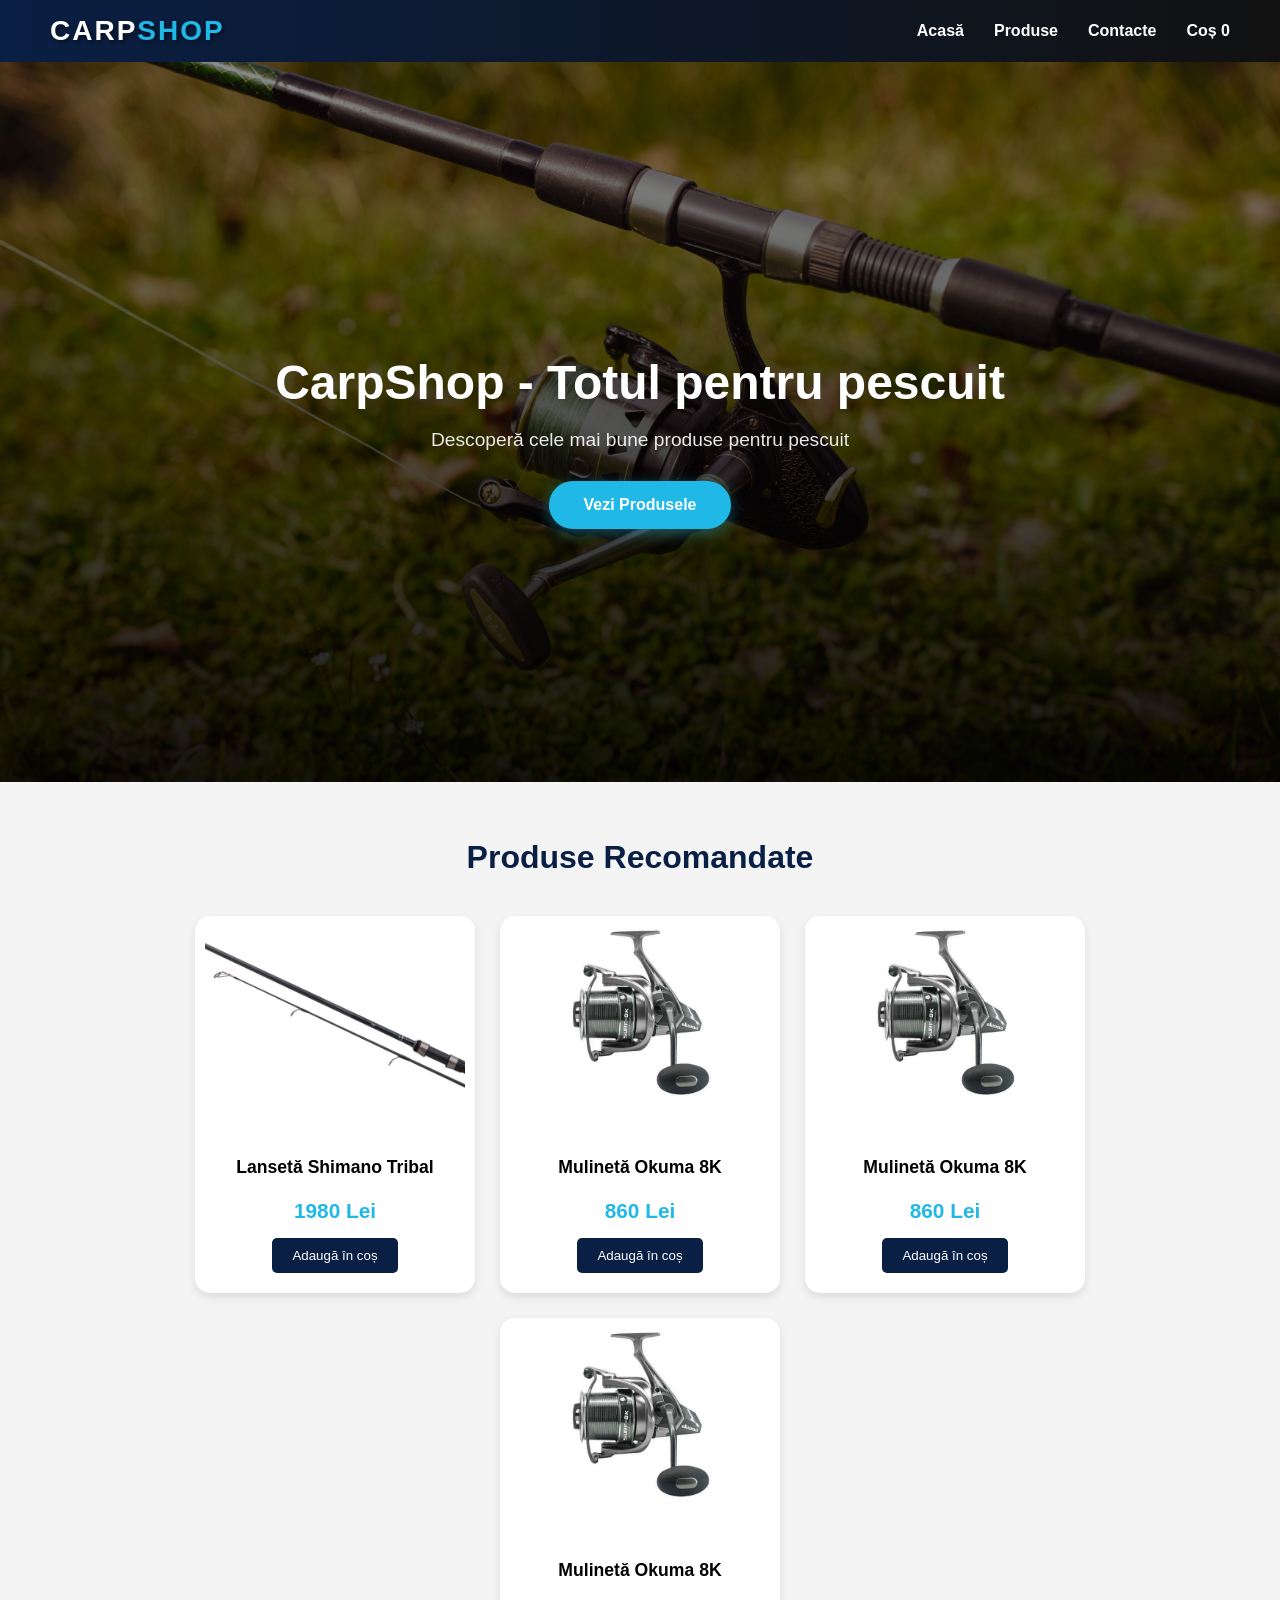
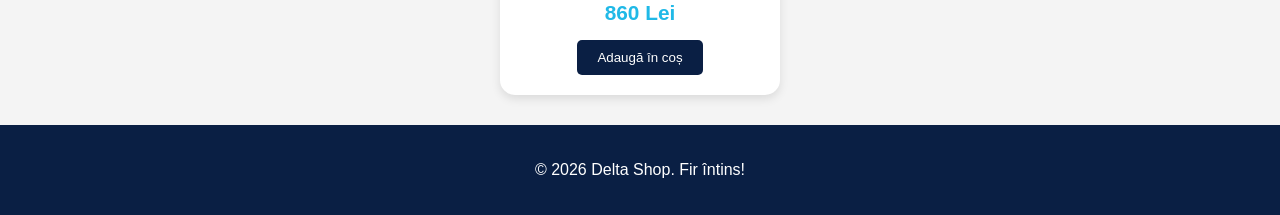
<file: index.html>
<!DOCTYPE html>
<html>
<head>
    <meta charset="UTF-8">  <title>CarpShop</title>
    <link rel="stylesheet" href="css/style.css">
    
    <title>CarpShop</title>
    <link rel="stylesheet" href="css/style.css">
</head>
<body>
    <header>
    <nav class="navbar">
        <div class="logo">
            <a href="index.html" style="text-decoration: none; color: inherit;">Carp<span>Shop</span></a>
        </div>
        <ul class="nav-links">
            <li><a href="index.html">Acasă</a> </li>
            <li><a href="html/produse.html">Produse</a></li>
            <li><a href="html/contacte.html">Contacte</a></li>
            <li><a href="html/cos.html">Coș <span class="cart-badge">0</span></a></li>
        </ul>
    </nav>
    </header>

    <main>
    <section class="hero">
        <div class="hero-content">
            <h1>CarpShop - Totul pentru pescuit</h1>
            <p>Descoperă cele mai bune produse pentru pescuit</p>
            <a href="html/produse.html" class="btn-main">Vezi Produsele</a>
        </div>
    </section>

    <section class="feature-products">
        <h2 class="section-title">Produse Recomandate</h2>

        <div class="products-container">
            <div class="product-card">
                <img src="pictures/lanseta.jpg" width="300" height="200" alt="Lansetă Carp">
                <div class="product-info">
                    <h3>Lansetă Shimano Tribal</h3>
                    <p class="price">1980 Lei</p>
                    <button class="btn-buy">Adaugă în coș</button>
                </div>
            </div>

            <div class="product-card">
                <img src="pictures/mulineta.jpg" width="300" height="200" alt="Mulinetă Crap">
                <div class="product-info">
                    <h3>Mulinetă Okuma 8K</h3>
                    <p class="price">860 Lei</p>
                    <button class="btn-buy">Adaugă în coș</button>
                </div>
            </div>

            <div class="product-card">
                <img src="pictures/mulineta.jpg" width="300" height="200" alt="Mulinetă Crap">
                <div class="product-info">
                    <h3>Mulinetă Okuma 8K</h3>
                    <p class="price">860 Lei</p>
                    <button class="btn-buy">Adaugă în coș</button>
                </div>
            </div>

            <div class="product-card">
                <img src="pictures/mulineta.jpg" width="300" height="200" alt="Mulinetă Crap">
                <div class="product-info">
                    <h3>Mulinetă Okuma 8K</h3>
                    <p class="price">860 Lei</p>
                    <button class="btn-buy">Adaugă în coș</button>
                </div>
            </div>
        </div>
    </section>
    </main>

    <footer>
        <p>&copy; 2026 Delta Shop. Fir întins!</p>
    </footer>

    <script src="js/app.js"></script>
</body>
</html>
</file>
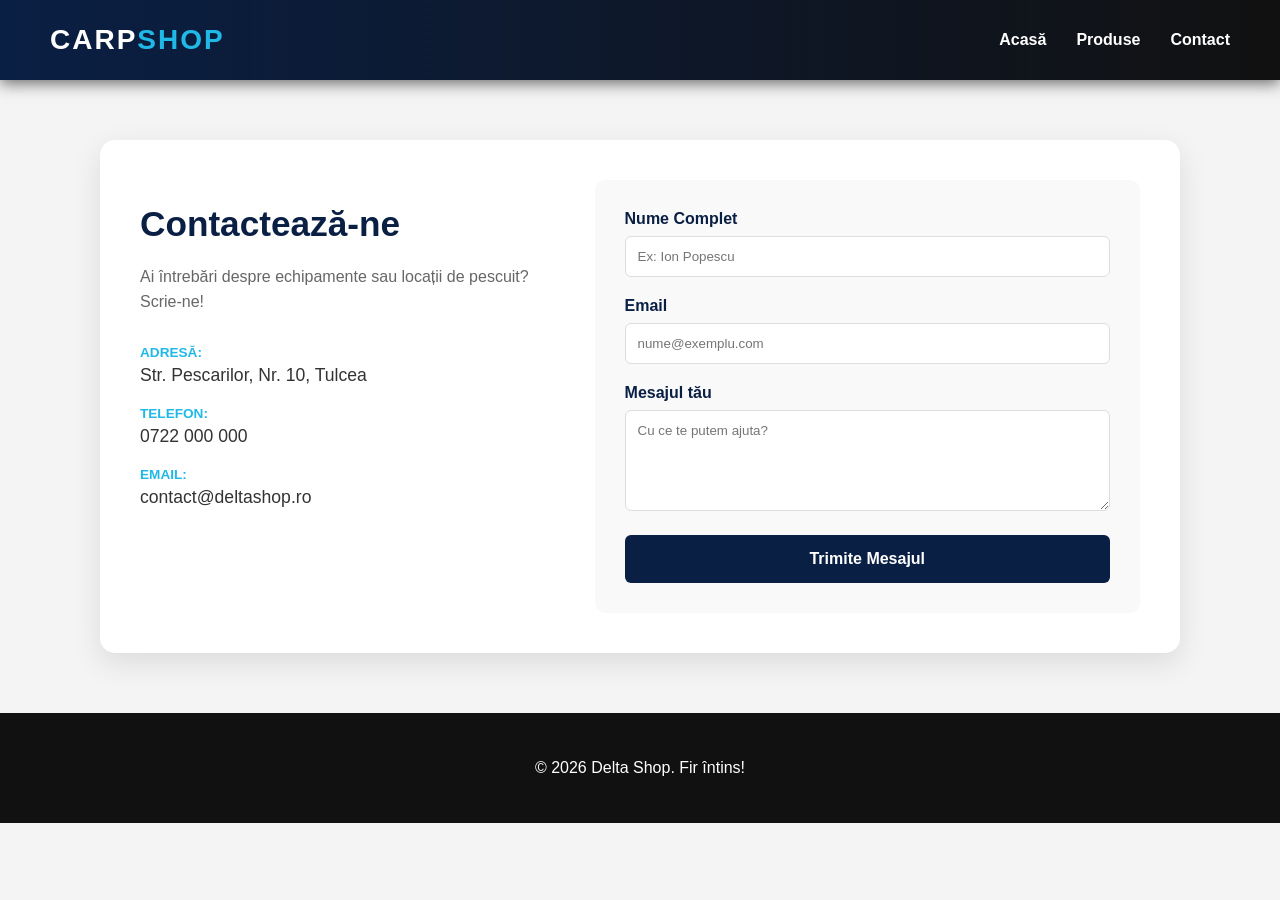
<file: contacte.html>
<!DOCTYPE html>
<html lang="ro">
<head>
    <meta charset="UTF-8">
    <meta name="viewport" content="width=device-width, initial-scale=1.0">
    <title>Contact - Carp Shop</title>
    <link rel="stylesheet" href="contacte.css">
</head>
<body>
    <header>
    <nav class="navbar">
        <div class="logo">Carp<span>Shop</span></div>
        <ul class="nav-links">
            <li><a href="index.html">Acasă</a></li>
            <li><a href="produse.html">Produse</a></li>
            <li><a href="contacte.html">Contact</a></li>
        </ul>
    </nav>
    </header>

    <main class="contact-container">
        <div class="contact-info">
            <h1>Contactează-ne</h1>
            <p>Ai întrebări despre echipamente sau locații de pescuit? Scrie-ne!</p>
            
            <div class="info-item">
                <strong>Adresă:</strong> Str. Pescarilor, Nr. 10, Tulcea
            </div>
            <div class="info-item">
                <strong>Telefon:</strong> 0722 000 000
            </div>
            <div class="info-item">
                <strong>Email:</strong> contact@deltashop.ro
            </div>
        </div>

        <div class="contact-form">
            <form>
                <div class="form-group">
                    <label for="nume">Nume Complet</label>
                    <input type="text" id="nume" placeholder="Ex: Ion Popescu" required>
                </div>

                <div class="form-group">
                    <label for="email">Email</label>
                    <input type="email" id="email" placeholder="nume@exemplu.com" required>
                </div>

                <div class="form-group">
                    <label for="mesaj">Mesajul tău</label>
                    <textarea id="mesaj" rows="5" placeholder="Cu ce te putem ajuta?" required></textarea>
                </div>

                <button type="submit" class="btn-send">Trimite Mesajul</button>
            </form>
        </div>
    </main>

    <footer>
        <p>&copy; 2026 Delta Shop. Fir întins!</p>
    </footer>

</body>
</html>
</file>
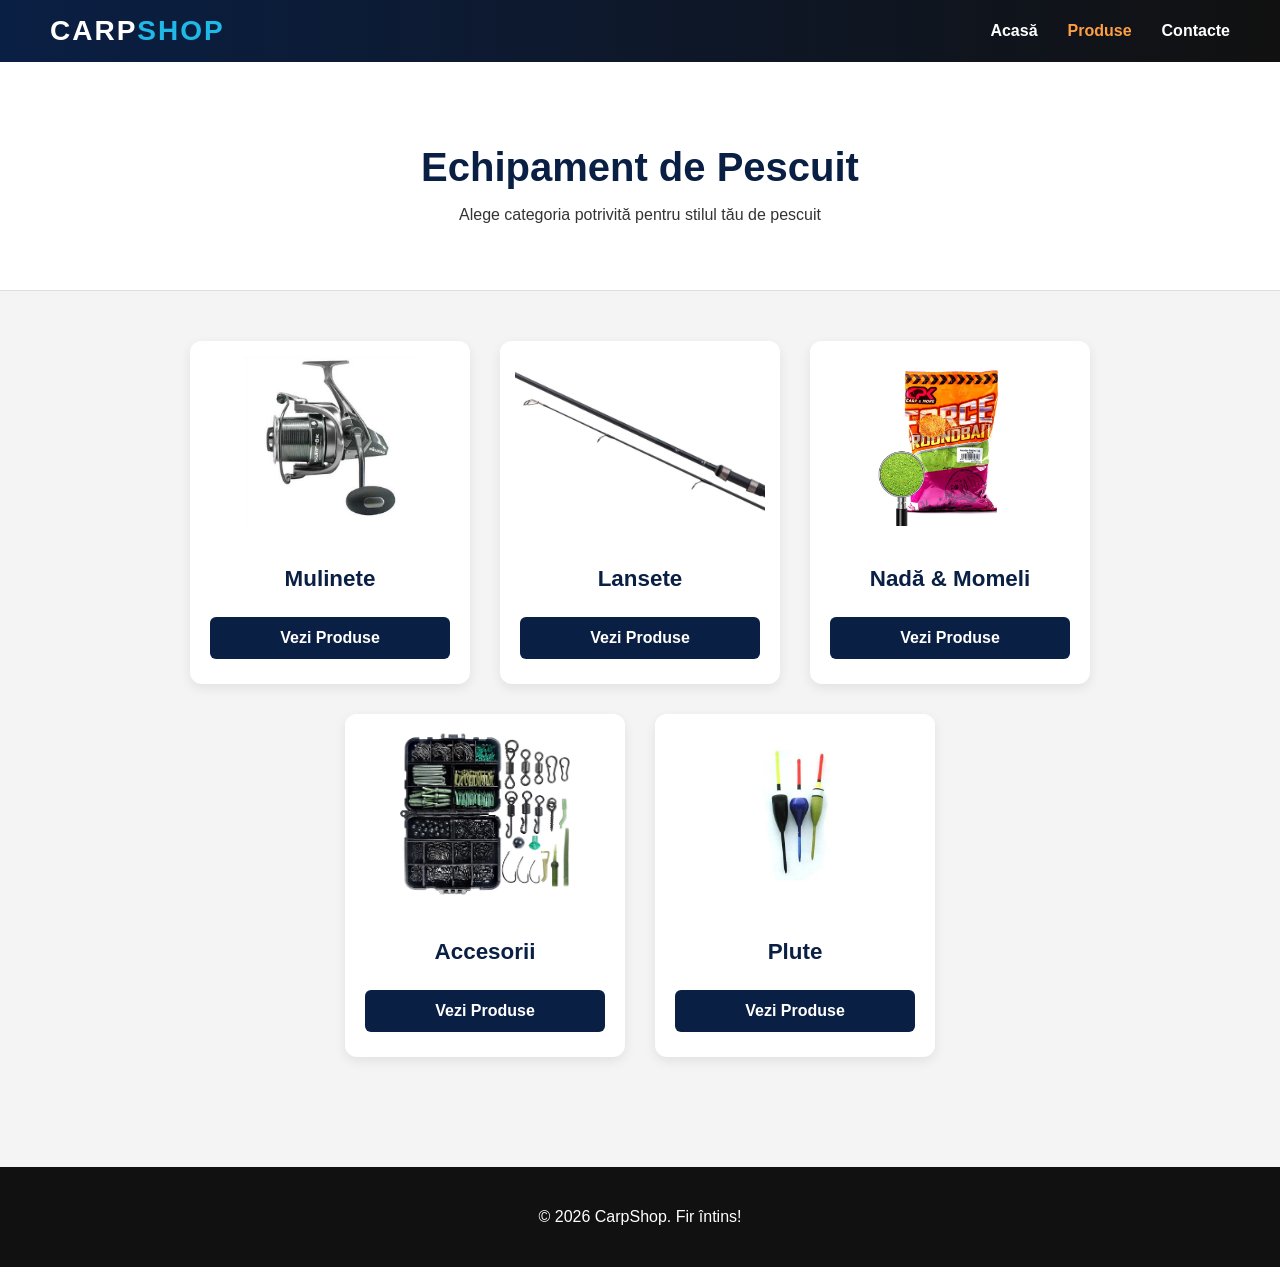
<file: produse.html>
<!DOCTYPE html>
<html lang="ro">
<head>
    <meta charset="UTF-8">
    <meta name="viewport" content="width=device-width, initial-scale=1.0">
    <title>Categorii Produse - CarpShop</title>
    <link rel="stylesheet" href="produse.css">
</head>
<body>
    <header>
        <nav class="navbar">
            <div class="logo">
                <a href="index.html" style="text-decoration: none; color: inherit;">Carp<span>Shop</span></a>
            </div>
            <ul class="nav-links">
                <li><a href="index.html">Acasă</a></li>
                <li><a href="produse.html" class="active">Produse</a></li>
                <li><a href="contacte.html">Contacte</a></li>
            </ul>
        </nav>
    </header>

    <main>
        <section class="category-header">
            <h1>Echipament de Pescuit</h1>
            <p>Alege categoria potrivită pentru stilul tău de pescuit</p>
        </section>

        <div class="categories-container">
            <div class="category-card">
                <div class="image-box">
                    <img src="pictures/mulineta.jpg" alt="Mulinete">
                </div>
                <div class="category-info">
                    <h3>Mulinete</h3>
                    <p></p>
                    <a href="mulinete.html" class="btn-category">Vezi Produse</a>
                </div>
            </div>

            <div class="category-card">
                <div class="image-box">
                    <img src="pictures/lanseta.jpg" alt="Lansete">
                </div>
                <div class="category-info">
                    <h3>Lansete</h3>
                    <p></p>
                    <a href="lansete.html" class="btn-category">Vezi Produse</a>
                </div>
            </div>

            <div class="category-card">
                <div class="image-box">
                    <img src="pictures/nadamomeli.webp" alt="Nada">
                </div>
                <div class="category-info">
                    <h3>Nadă & Momeli</h3>
                    <p></p>
                    <a href="momeli.html" class="btn-category">Vezi Produse</a>
                </div>
            </div>

            <div class="category-card">
                <div class="image-box">
                    <img src="pictures/accesorii.avif" alt="Accesorii">
                </div>
                <div class="category-info">
                    <h3>Accesorii</h3>
                    <p></p>
                    <a href="cat-accesorii.html" class="btn-category">Vezi Produse</a>
                </div>
            </div>

            <div class="category-card">
                <div class="image-box">
                    <img src="pictures/pluta.webp" alt="Plute">
                </div>
                <div class="category-info">
                    <h3>Plute</h3>
                    <p></p>
                    <a href="cat-accesorii.html" class="btn-category">Vezi Produse</a>
                </div>
            </div>
        </div>
    </main>

    <footer>
        <p>&copy; 2026 CarpShop. Fir întins!</p>
    </footer>
</body>
</html>
</file>
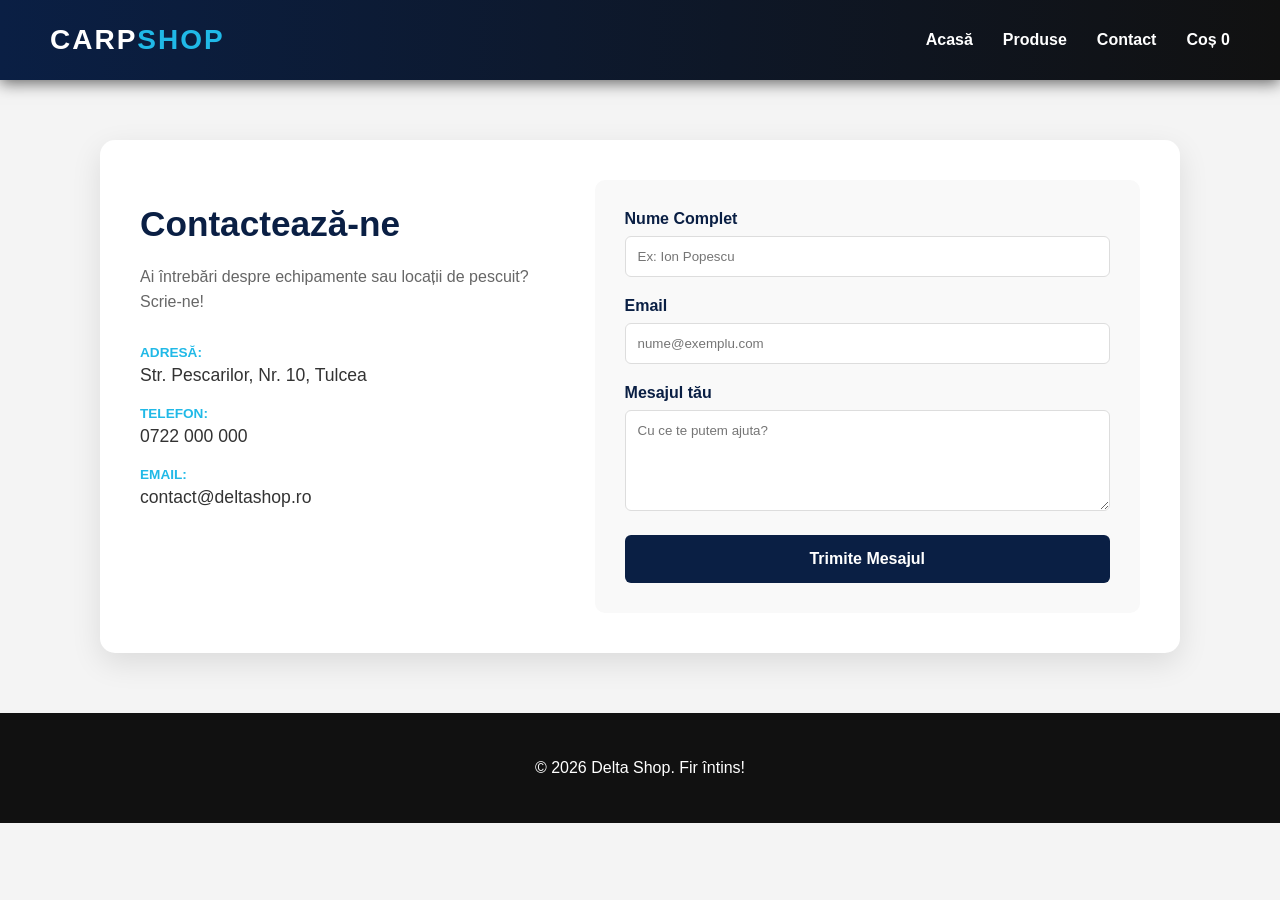
<file: html/contacte.html>
<!DOCTYPE html>
<html lang="ro">
<head>
    <meta charset="UTF-8">
    <meta name="viewport" content="width=device-width, initial-scale=1.0">
    <title>Contact - Carp Shop</title>
    <link rel="stylesheet" href="../css/contacte.css">
</head>
<body>
    <header>
    <nav class="navbar">
        <div class="logo">Carp<span>Shop</span></div>
        <ul class="nav-links">
            <li><a href="../index.html">Acasă</a></li>
            <li><a href="../html/produse.html">Produse</a></li>
            <li><a href="../html/contacte.html">Contact</a></li>
            <li><a href="../html/cos.html">Coș <span class="cart-badge">0</span></a></li>
        </ul>
    </nav>
    </header>

    <main class="contact-container">
        <div class="contact-info">
            <h1>Contactează-ne</h1>
            <p>Ai întrebări despre echipamente sau locații de pescuit? Scrie-ne!</p>
            
            <div class="info-item">
                <strong>Adresă:</strong> Str. Pescarilor, Nr. 10, Tulcea
            </div>
            <div class="info-item">
                <strong>Telefon:</strong> 0722 000 000
            </div>
            <div class="info-item">
                <strong>Email:</strong> contact@deltashop.ro
            </div>
        </div>

        <div class="contact-form">
            <form>
                <div class="form-group">
                    <label for="nume">Nume Complet</label>
                    <input type="text" id="nume" placeholder="Ex: Ion Popescu" required>
                </div>

                <div class="form-group">
                    <label for="email">Email</label>
                    <input type="email" id="email" placeholder="nume@exemplu.com" required>
                </div>

                <div class="form-group">
                    <label for="mesaj">Mesajul tău</label>
                    <textarea id="mesaj" rows="5" placeholder="Cu ce te putem ajuta?" required></textarea>
                </div>

                <button type="submit" class="btn-send">Trimite Mesajul</button>
            </form>
        </div>
    </main>

    <footer>
        <p>&copy; 2026 Delta Shop. Fir întins!</p>
    </footer>

    <script src="../js/app.js"></script>
</body>
</html>
</file>
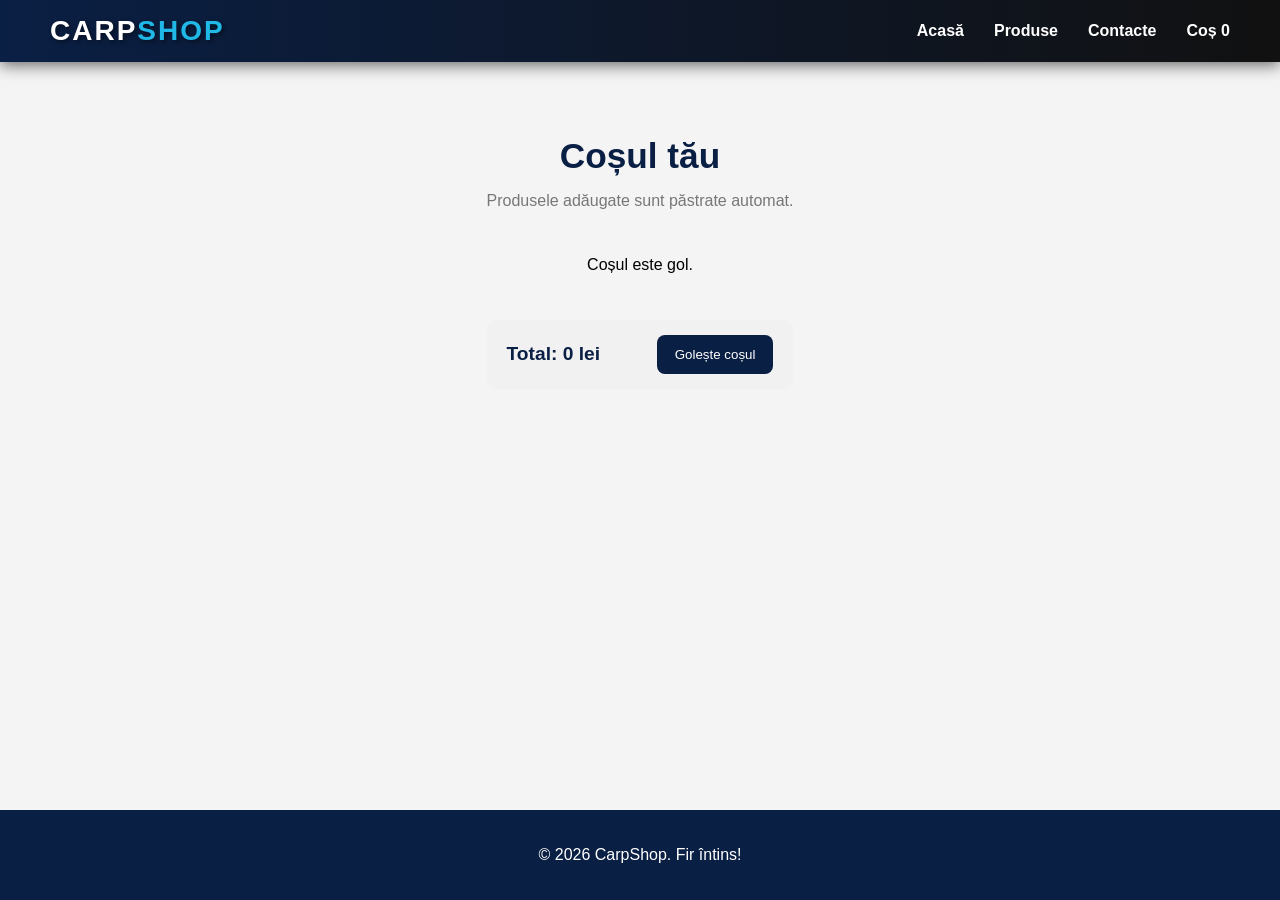
<file: html/cos.html>
<!DOCTYPE html>
<html lang="ro">
<head>
  <meta charset="UTF-8" />
  <meta name="viewport" content="width=device-width, initial-scale=1.0"/>
  <title>Coș de cumpărături - CarpShop</title>
  <link rel="stylesheet" href="../css/style.css" />
  <link rel="stylesheet" href="../css/cos.css" />
</head>
<body>
  <header>
    <nav class="navbar">
      <div class="logo">
        <a href="../index.html" style="text-decoration: none; color: inherit;">Carp<span>Shop</span></a>
      </div>
      <ul class="nav-links">
        <li><a href="../index.html">Acasă</a></li>
        <li><a href="../html/produse.html">Produse</a></li>
        <li><a href="../html/contacte.html">Contacte</a></li>
        <li><a href="../html/cos.html" class="active">Coș <span class="cart-badge">0</span></a></li>
      </ul>
    </nav>
  </header>

  <main class="cart-page">
    <h1>Coșul tău</h1>
    <p class="subtitle">Produsele adăugate sunt păstrate automat.</p>

    <div id="cart-items"></div>

    <div class="cart-summary">
      <div class="total">
        Total: <span id="cart-total">0 lei</span>
      </div>
      <button id="clear-cart">Golește coșul</button>
    </div>

    <div id="checkout-section" class="checkout-form" style="display: none; margin-top: 40px; text-align: left; background: #fff; padding: 25px; border-radius: 12px; box-shadow: 0 4px 15px rgba(0,0,0,0.07);">
      <h2 style="color: #0a1f44; margin-bottom: 20px; border-bottom: 2px solid #f1f1f1; padding-bottom: 10px;">Date Livrare</h2>
      
      <form id="form-comanda">
        <div style="margin-bottom: 15px;">
          <label for="nume-client" style="font-weight: bold; color: #555;">Nume și Prenume:</label><br>
          <input type="text" id="nume-client" placeholder="Ex: Ion Popescu" required style="width: 100%; padding: 12px; margin-top: 8px; border: 1px solid #ddd; border-radius: 8px; box-sizing: border-box; font-family: inherit;">
        </div>
        
        <div style="margin-bottom: 15px;">
          <label for="telefon-client" style="font-weight: bold; color: #555;">Telefon:</label><br>
          <input type="tel" id="telefon-client" placeholder="Ex: 0722 000 000" required style="width: 100%; padding: 12px; margin-top: 8px; border: 1px solid #ddd; border-radius: 8px; box-sizing: border-box; font-family: inherit;">
        </div>
        
        <div style="margin-bottom: 25px;">
          <label for="adresa-client" style="font-weight: bold; color: #555;">Adresa completă:</label><br>
          <textarea id="adresa-client" rows="3" placeholder="Oraș, Stradă, Număr..." required style="width: 100%; padding: 12px; margin-top: 8px; border: 1px solid #ddd; border-radius: 8px; box-sizing: border-box; font-family: inherit; resize: vertical;"></textarea>
        </div>
        
        <button type="submit" id="btn-trimite-comanda" style="background: #0a1f44; color: white; border: none; padding: 15px 20px; font-size: 1.1rem; font-weight: bold; border-radius: 8px; cursor: pointer; width: 100%; transition: 0.3s;">Finalizează Comanda</button>
      </form>
    </div>
  </main>

  <footer>
    <p>&copy; 2026 CarpShop. Fir întins!</p>
  </footer>

  <script src="../js/app.js"></script>
  <script src="../js/cos.js"></script>
</body>
</html>
</file>
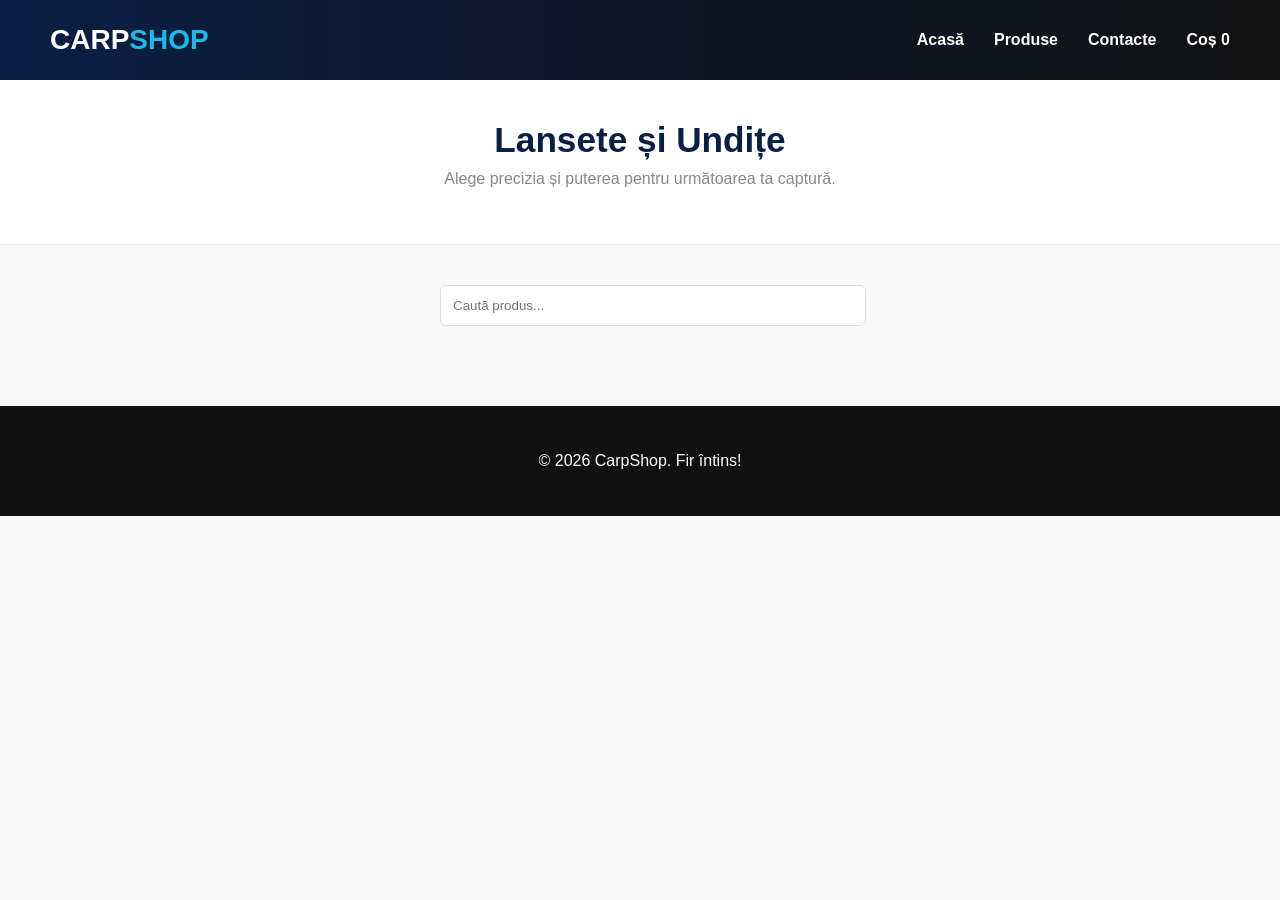
<file: html/lansete.html>
<!DOCTYPE html>
<html lang="ro">
<head>
    <meta charset="UTF-8">
    <meta name="viewport" content="width=device-width, initial-scale=1.0">
    <title>Lansete - CarpShop</title>
    <link rel="stylesheet" href="../css/lansete.css">
</head>
<body>

    <header>
        <nav class="navbar">
            <div class="logo">
                <a href="../index.html" style="text-decoration: none; color: inherit;">Carp<span>Shop</span></a>
            </div>
            <ul class="nav-links">
                <li><a href="../index.html">Acasă</a></li>
                <li><a href="../html/produse.html">Produse</a></li>
                <li><a href="../html/contacte.html">Contacte</a></li>
                <li><a href="../html/cos.html">Coș <span class="cart-badge">0</span></a></li>
            </ul>
        </nav>
    </header>

    <main>
        <section class="category-hero">
            <h1>Lansete și Undițe</h1>
            <p>Alege precizia și puterea pentru următoarea ta captură.</p>
        </section>

        <div class="container">
            <div class="filter-box">
                 <input type="text" id="searchInput" placeholder="Caută produs...">
            </div>
            <div class="product-grid">
            </div>
        </div>
    </main>

    <footer>
        <p>&copy; 2026 CarpShop. Fir întins!</p>
    </footer>

    <script src="../js/app.js"></script>
<script>
incarcaProduse('lansete');

document.getElementById("searchInput").addEventListener("input", function() {
  const value = this.value.toLowerCase();
  document.querySelectorAll(".product-card").forEach(card => {
    const name = card.querySelector("h3").innerText.toLowerCase();
    if (name.includes(value)) {
      card.style.display = "flex";
    } else {
      card.style.display = "none";
    }
  });
});
</script>
</body>
</html>
</file>
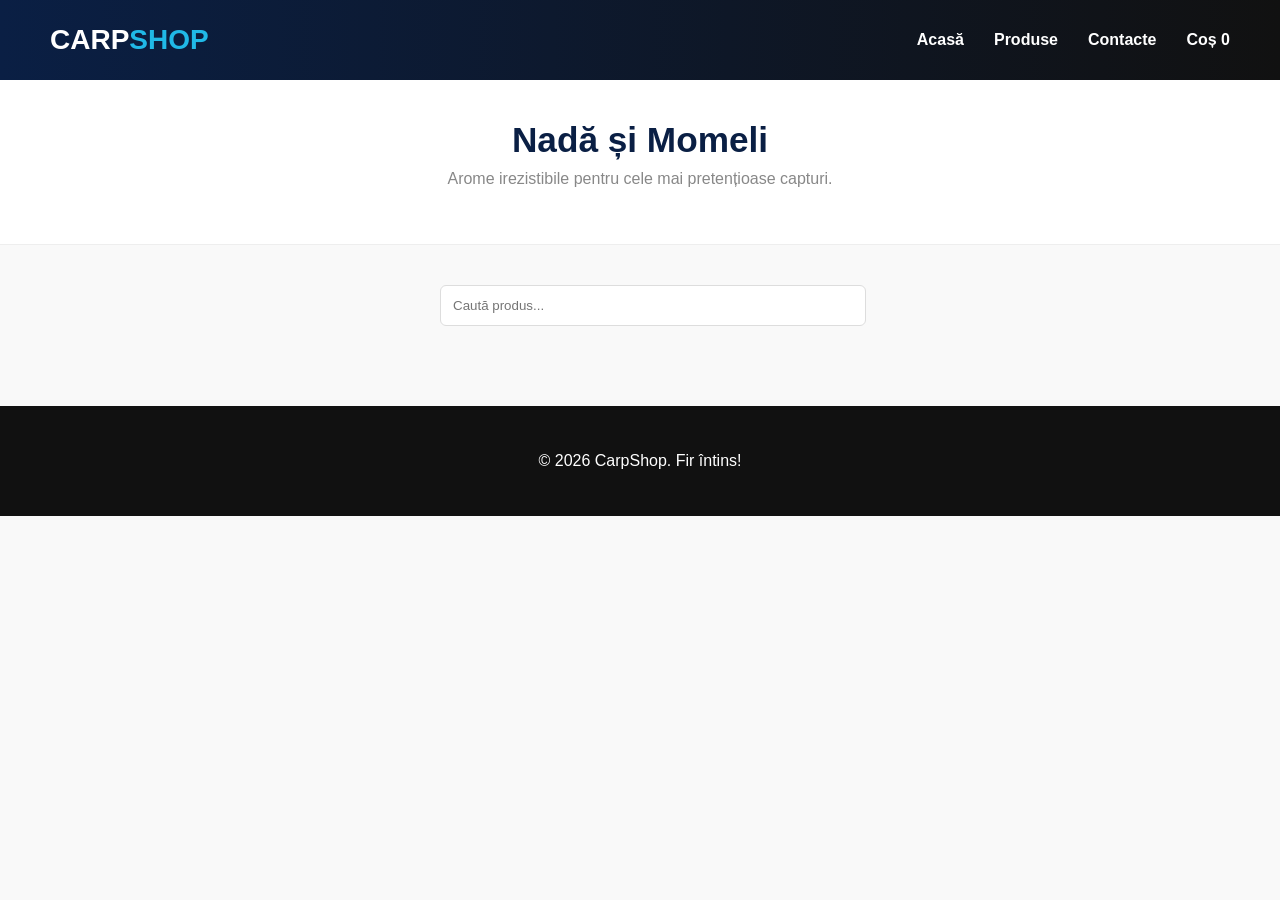
<file: html/momeli.html>
<!DOCTYPE html>
<html lang="ro">
<head>
    <meta charset="UTF-8">
    <meta name="viewport" content="width=device-width, initial-scale=1.0">
    <title>Nadă și Momeli - CarpShop</title>
    <link rel="stylesheet" href="../css/momeli.css">
</head>
<body>

    <header>
        <nav class="navbar">
            <div class="logo">
                <a href="../index.html" style="text-decoration: none; color: inherit;">Carp<span>Shop</span></a>
            </div>
            <ul class="nav-links">
                <li><a href="../index.html">Acasă</a></li>
                <li><a href="../html/produse.html">Produse</a></li>
                <li><a href="../html/contacte.html">Contacte</a></li>
                <li><a href="../html/cos.html">Coș <span class="cart-badge">0</span></a></li>
            </ul>
        </nav>
    </header>

    <main>
        <section class="category-hero">
            <h1>Nadă și Momeli</h1>
            <p>Arome irezistibile pentru cele mai pretențioase capturi.</p>
        </section>

        <div class="container">
            <div class="filter-box">
                 <input type="text" id="searchInput" placeholder="Caută produs...">
            </div>
            <div class="product-grid">
            </div>
        </div>
    </main>

    <footer>
        <p>&copy; 2026 CarpShop. Fir întins!</p>
    </footer>

    <script src="../js/app.js"></script>
<script>
incarcaProduse('momeli');

document.getElementById("searchInput").addEventListener("input", function() {
  const value = this.value.toLowerCase();
  document.querySelectorAll(".product-card").forEach(card => {
    const name = card.querySelector("h3").innerText.toLowerCase();
    if (name.includes(value)) {
      card.style.display = "flex";
    } else {
      card.style.display = "none";
    }
  });
});
</script>
</body>
</html>
</file>
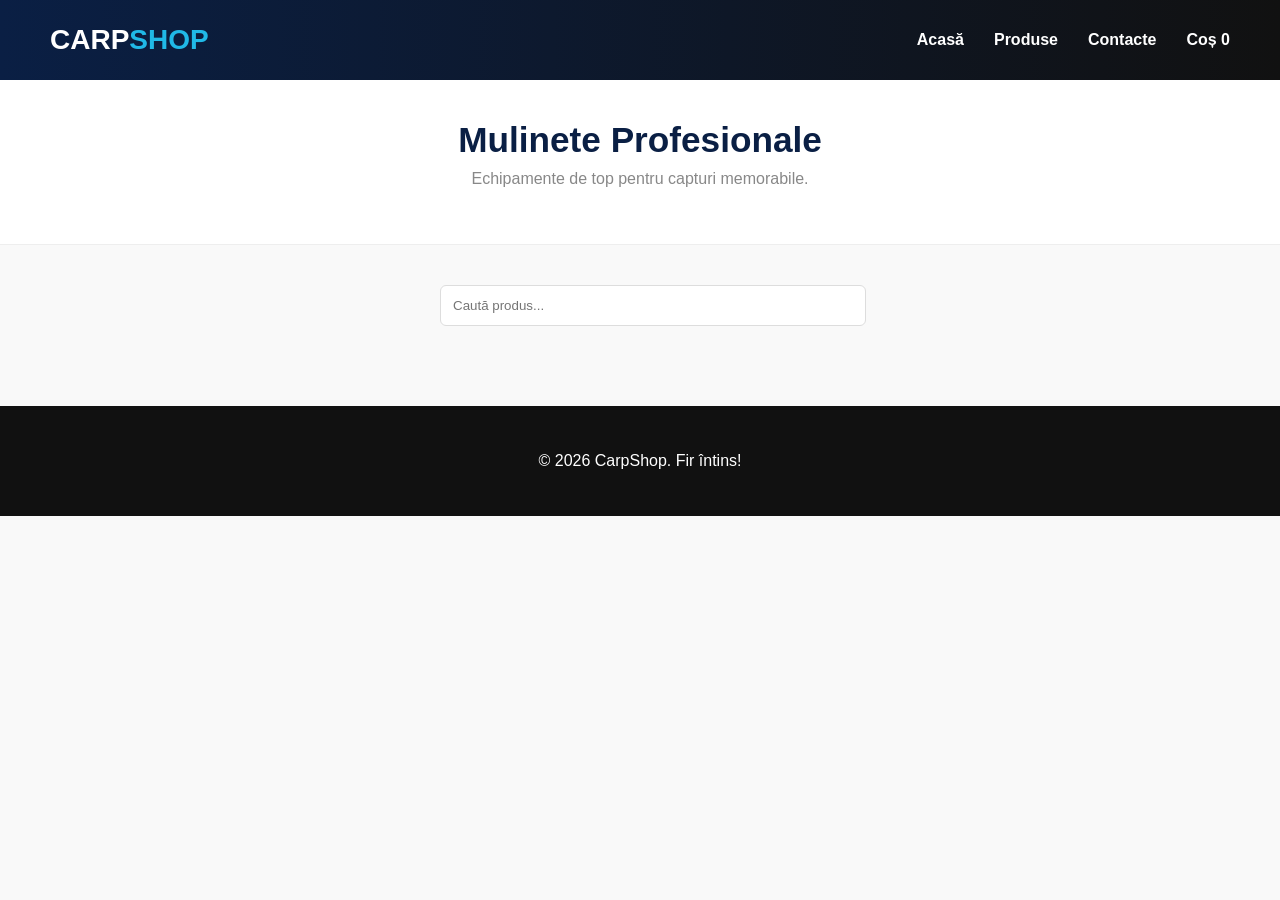
<file: html/mulinete.html>
<!DOCTYPE html>
<html lang="ro">
<head>
    <meta charset="UTF-8">
    <meta name="viewport" content="width=device-width, initial-scale=1.0">
    <title>Mulinete - CarpShop</title>
    <link rel="stylesheet" href="../css/mulinete.css">
</head>
<body>

    <header>
        <nav class="navbar">
            <div class="logo">
                <a href="../index.html" style="text-decoration: none; color: inherit;">Carp<span>Shop</span></a>
            </div>
            <ul class="nav-links">
                <li><a href="../index.html">Acasă</a></li>
                <li><a href="produse.html">Produse</a></li>
                <li><a href="contacte.html">Contacte</a></li>
                <li><a href="cos.html">Coș <span class="cart-badge">0</span></a></li>
            </ul>
        </nav>
    </header>

    <main>
        <section class="category-hero">
            <h1>Mulinete Profesionale</h1>
            <p>Echipamente de top pentru capturi memorabile.</p>
        </section>

        <div class="container">
            <div class="filter-box">
                 <input type="text" id="searchInput" placeholder="Caută produs...">
            </div>
            <div class="product-grid">
            </div>
        </div>
    </main>

    <footer>
        <p>&copy; 2026 CarpShop. Fir întins!</p>
    </footer>

    <script src="../js/app.js"></script>
<script>
incarcaProduse('mulinete');

document.getElementById("searchInput").addEventListener("input", function() {
  const value = this.value.toLowerCase();
  document.querySelectorAll(".product-card").forEach(card => {
    const name = card.querySelector("h3").innerText.toLowerCase();
    if (name.includes(value)) {
      card.style.display = "flex";
    } else {
      card.style.display = "none";
    }
  });
});
</script>
</html>
</file>
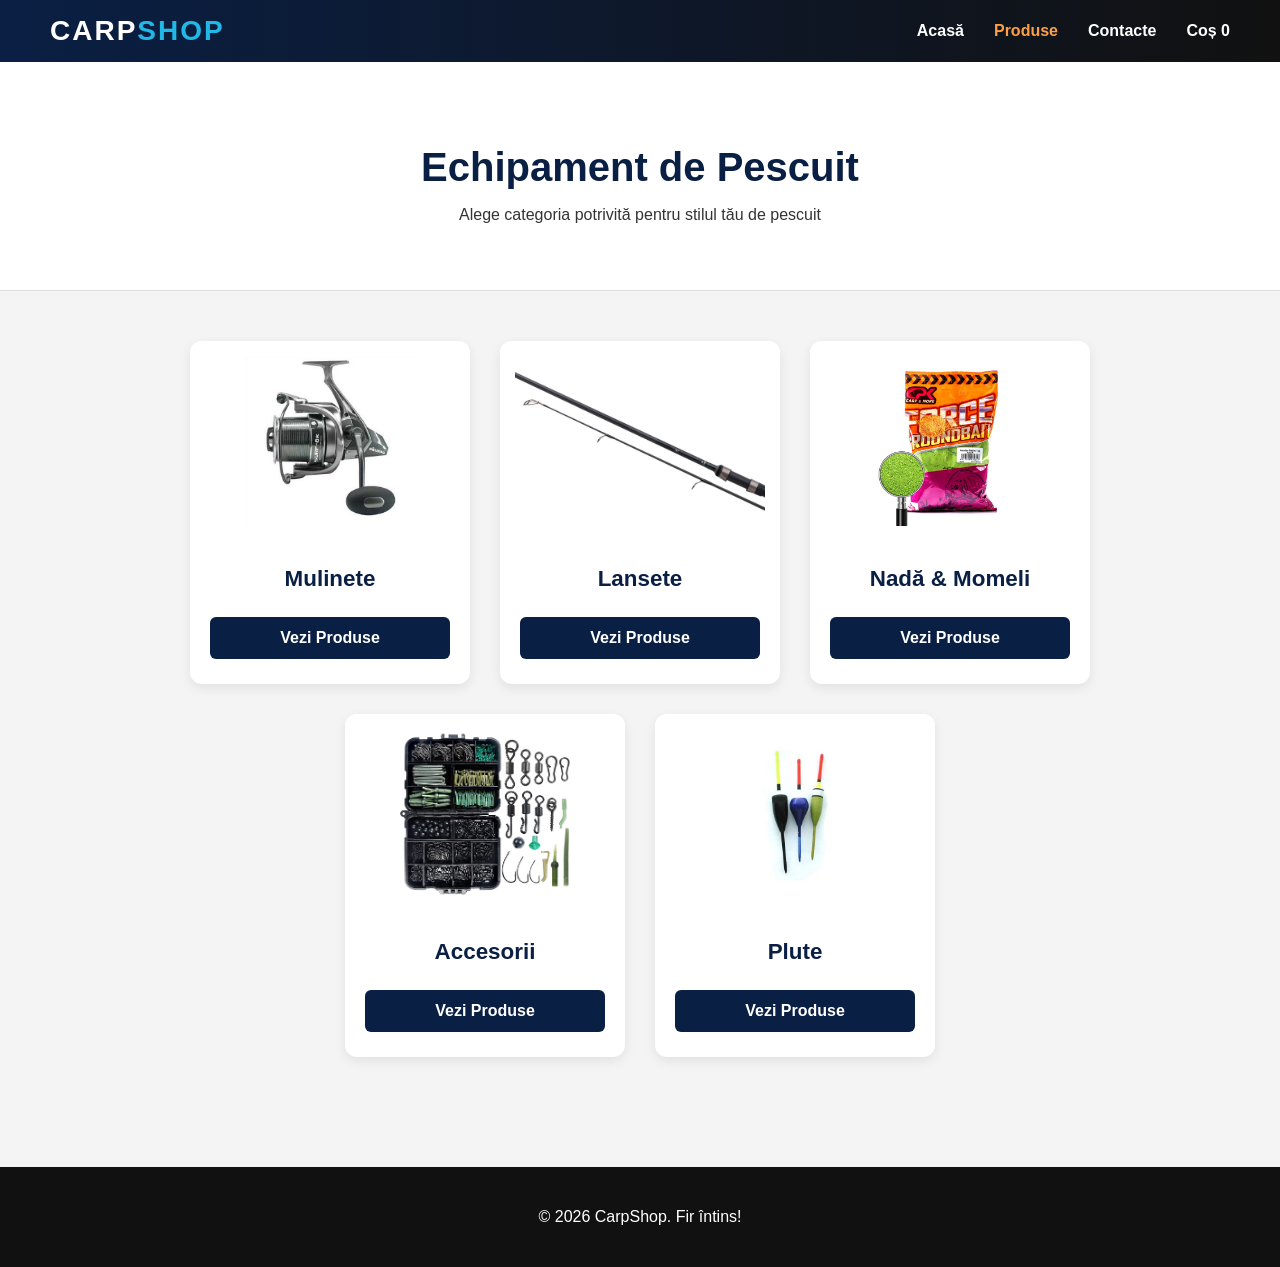
<file: html/produse.html>
<!DOCTYPE html>
<html lang="ro">
<head>
    <meta charset="UTF-8">
    <meta name="viewport" content="width=device-width, initial-scale=1.0">
    <title>Categorii Produse - CarpShop</title>
    <link rel="stylesheet" href="../css/produse.css">
</head>
<body>
    <header>
        <nav class="navbar">
            <div class="logo">
                <a href="../index.html" style="text-decoration: none; color: inherit;">Carp<span>Shop</span></a>
            </div>
            <ul class="nav-links">
                <li><a href="../index.html">Acasă</a></li>
                <li><a href="produse.html" class="active">Produse</a></li>
                <li><a href="contacte.html">Contacte</a></li>
                <li><a href="cos.html">Coș <span class="cart-badge">0</span></a></li>
            </ul>
        </nav>
    </header>

    <main>
        <section class="category-header">
            <h1>Echipament de Pescuit</h1>
            <p>Alege categoria potrivită pentru stilul tău de pescuit</p>
        </section>

        <div class="categories-container">
            <div class="category-card">
                <div class="image-box">
                    <img src="../pictures/mulineta.jpg" alt="Mulinete">
                </div>
                <div class="category-info">
                    <h3>Mulinete</h3>
                    <p></p>
                    <a href="mulinete.html" class="btn-category">Vezi Produse</a>
                </div>
            </div>

            <div class="category-card">
                <div class="image-box">
                    <img src="../pictures/lanseta.jpg" alt="Lansete">
                </div>
                <div class="category-info">
                    <h3>Lansete</h3>
                    <p></p>
                    <a href="lansete.html" class="btn-category">Vezi Produse</a>
                </div>
            </div>

            <div class="category-card">
                <div class="image-box">
                    <img src="../pictures/nadamomeli.webp" alt="Nada">
                </div>
                <div class="category-info">
                    <h3>Nadă & Momeli</h3>
                    <p></p>
                    <a href="momeli.html" class="btn-category">Vezi Produse</a>
                </div>
            </div>

            <div class="category-card">
                <div class="image-box">
                    <img src="../pictures/accesorii.avif" alt="Accesorii">
                </div>
                <div class="category-info">
                    <h3>Accesorii</h3>
                    <p></p>
                    <a href="cat-accesorii.html" class="btn-category">Vezi Produse</a>
                </div>
            </div>

            <div class="category-card">
                <div class="image-box">
                    <img src="../pictures/pluta.webp" alt="Plute">
                </div>
                <div class="category-info">
                    <h3>Plute</h3>
                    <p></p>
                    <a href="cat-accesorii.html" class="btn-category">Vezi Produse</a>
                </div>
            </div>
        </div>
    </main>

    <footer>
        <p>&copy; 2026 CarpShop. Fir întins!</p>
    </footer>

    <script src="../js/app.js"></script>
</body>
</html>
</file>
<file: css/style.css>
body {
    background-color:#f4f4f4;
    margin: 0;
    font-family: sans-serif;
    /* --- Liniile noi pentru footer --- */
    display: flex;
    flex-direction: column;
    min-height: 100vh; 
}

.navbar {
    background: linear-gradient(90deg, #0a1f44, #111);
    padding: 15px 50px;
    display: flex;
    justify-content: space-between;
    align-items: center;
    box-shadow: 0 3px 15px rgba(0,0,0,0.6);
}

.nav-links {
    display: flex;
    list-style: none;
    gap: 30px;
    margin: 0;
    padding: 0;
    font-weight: bold;
}

.nav-links a {
    text-decoration: none;
    color: white;
    transition: 0.3s ease;
    font-weight: 600;
}

.nav-links a:hover {
    color: #ff9f43;
}

.dropdown {
    position: relative;

}

.logo {
    font-size: 28px;
    font-weight: 900;
    color: white;
    text-transform: uppercase;
    letter-spacing: 2px;
    cursor: pointer;
    text-shadow: 2px 2px 4px rgba(0, 0, 0, 0.5);
}

.logo span {
    color: #20b9e7;
}

.hero {
    height: 80vh;
    background-image: linear-gradient(rgba(0, 0, 0, 0.4), rgba(0, 0, 0, 0.9)), url('../pictures/pozadefundal1.jpg');
    background-size: cover;
    background-position: center;
    display: flex;
    justify-content: center;
    align-items: center;
    text-align: center;
    color: white;
}

.hero-content {
    max-width: 840px;
    padding: 0px 20px;

}

.hero-content h1 {
    font-size: 3rem;
    margin-bottom: 15px;
    font-weight: 800;
}

.hero-content p {
    font-size: 1.2rem;
    margin-bottom: 30px;
    opacity: 0.9;
}

.btn-main {
    display: inline-block;
    background-color: #20b9e7;
    color: white;
    padding: 15px 35px;
    text-decoration: none;
    font-weight: bold;
    border-radius: 30px;
    transition: 0.3s ease;
    box-shadow: 0 4px 15px rgba(32, 185, 231, 0.4);
}

.btn-main:hover {
    background-color: white;
    color: #0a1f44;
    transform: translateY(-3px);
}

.feature-products {
    padding: 30px 10%;
    background-color: #f4f4f4;
    text-align: center;
}

.feature-products h2 {
    text-align: center;
}

.section-title {
    margin-bottom: 40px;
    font-size: 2rem;
    color:#0a1f44;
}

.products-container {
    display: flex;
    flex-direction: row;
    justify-content: center;
    gap: 25px;
    flex-wrap: wrap;
    max-width: 1200px;
    margin: 0 auto;
}

.product-card {
    background-color: white;
    width: 280px;
    border-radius: 15px;
    overflow: hidden;
    box-shadow: 0 4px 10px rgba(0, 0, 0, 0.1);
    transition: transform 0.3s;
}

.product-card:hover {
    transform: translateY(-10px);
}

.product-card img {
    width: 100%;
    height: 200px;
    object-fit: contain;
    background-color: #fff;
    padding: 10px;
    box-sizing: border-box;
}

.product-info {
    padding: 20px;
}

.product-info h3 {
    font-size: 1.1rem;
    margin-bottom: 10px;
}

.price {
    color: #20b9e7;
    font-weight: bold;
    font-size: 1.3rem;
    margin-bottom: 15px;
}

.btn-buy {
    background-color: #0a1f44;
    color: white;
    border: none;
    padding: 10px 20px;
    border-radius: 5px;
    cursor: pointer;
    transition: 0.3s;
}

.btn-buy:hover {
    background-color: #20b9e7;
}

/* --- FORTARE FOOTER LA BAZA --- */
body {
    display: flex;
    flex-direction: column;
    min-height: 100vh;
}

footer {
    margin-top: auto; /* Aceasta este comanda magica: impinge footer-ul cat mai jos posibil */
    background-color: #0a1f44;
    color: white;
    text-align: center;
    padding: 20px 0;
    width: 100%;
}
</file>
<file: contacte.css>
/* =========================================
   1. STILURI DE BAZĂ (Identice cu celelalte pagini)
   ========================================= */
body {
    background-color: #f4f4f4;
    margin: 0;
    font-family: 'Segoe UI', Tahoma, sans-serif;
    color: #333;
}

.navbar {
    background: linear-gradient(90deg, #0a1f44, #111);
    padding: 15px 50px;
    display: flex;
    justify-content: space-between;
    align-items: center;
    box-shadow: 0 3px 15px rgba(0,0,0,0.6);
}

.logo {
    font-size: 28px;
    font-weight: 900;
    color: white;
    text-transform: uppercase;
    letter-spacing: 2px;
}

.logo span {
    color: #20b9e7;
}

.nav-links {
    display: flex;
    list-style: none;
    gap: 30px;
}

.nav-links a {
    text-decoration: none;
    color: white;
    font-weight: 600;
    transition: 0.3s;
}

.nav-links a:hover {
    color: #20b9e7;
}

/* =========================================
   2. LAYOUT PAGINA DE CONTACT
   ========================================= */
.contact-container {
    max-width: 1000px;
    margin: 60px auto;
    padding: 40px;
    background: white;
    display: flex;
    gap: 50px;
    border-radius: 15px;
    box-shadow: 0 10px 30px rgba(0,0,0,0.1);
}

/* Stânga: Informații */
.contact-info {
    flex: 1;
}

.contact-info h1 {
    color: #0a1f44;
    font-size: 2.2rem;
    margin-bottom: 20px;
}

.contact-info p {
    color: #666;
    margin-bottom: 30px;
    line-height: 1.6;
}

.info-item {
    margin-bottom: 20px;
    font-size: 1.1rem;
    display: flex;
    flex-direction: column;
}

.info-item strong {
    color: #20b9e7;
    text-transform: uppercase;
    font-size: 0.85rem;
    margin-bottom: 5px;
}

/* Dreapta: Formularul */
.contact-form {
    flex: 1.2;
    background: #f9f9f9;
    padding: 30px;
    border-radius: 10px;
}

.form-group {
    margin-bottom: 20px;
}

.form-group label {
    display: block;
    font-weight: bold;
    margin-bottom: 8px;
    color: #0a1f44;
}

.form-group input, 
.form-group textarea {
    width: 100%;
    padding: 12px;
    border: 1px solid #ddd;
    border-radius: 6px;
    font-family: inherit;
    box-sizing: border-box; /* Foarte important pentru a nu ieși din margini */
}

.form-group input:focus, 
.form-group textarea:focus {
    outline: none;
    border-color: #20b9e7;
    box-shadow: 0 0 5px rgba(32, 185, 231, 0.2);
}

.btn-send {
    width: 100%;
    background-color: #0a1f44;
    color: white;
    padding: 15px;
    border: none;
    border-radius: 6px;
    font-weight: bold;
    font-size: 1rem;
    cursor: pointer;
    transition: 0.3s;
}

.btn-send:hover {
    background-color: #20b9e7;
    transform: translateY(-2px);
}

/* =========================================
   3. FOOTER
   ========================================= */
footer {
    text-align: center;
    padding: 30px;
    background: #111;
    color: white;
    margin-top: 60px;
}

/* Responsivitate pentru ecrane mici (Telefoane) */
@media (max-width: 768px) {
    .contact-container {
        flex-direction: column;
        margin: 20px;
        padding: 20px;
    }
}
</file>
<file: produse.css>
/* --- STILURI GENERALE --- */
body {
    background-color: #f4f4f4;
    margin: 0;
    font-family: sans-serif;
    color: #333;
}

.navbar {
    background: linear-gradient(90deg, #0a1f44, #111);
    padding: 15px 50px;
    display: flex;
    justify-content: space-between;
    align-items: center;
    box-shadow: 0 3px 15px rgba(0,0,0,0.6);
}

.logo {
    font-size: 28px;
    font-weight: 900;
    color: white;
    text-transform: uppercase;
    letter-spacing: 2px;
}

.logo span {
    color: #20b9e7;
}

.nav-links {
    display: flex;
    list-style: none;
    gap: 30px;
    margin: 0;
    padding: 0;
}

.nav-links a {
    text-decoration: none;
    color: white;
    font-weight: 600;
    transition: 0.3s ease;
}

.nav-links a:hover, .nav-links a.active {
    color: #ff9f43;
}

/* --- STILURI PAGINA PRODUSE --- */
.category-header {
    text-align: center;
    padding: 50px 20px;
    background-color: #fff;
    border-bottom: 1px solid #ddd;
}

.category-header h1 {
    font-size: 2.5rem;
    color: #0a1f44;
    margin-bottom: 10px;
}

.categories-container {
    display: flex;
    flex-wrap: wrap;
    justify-content: center;
    gap: 30px;
    padding: 50px 10%;
    max-width: 1200px;
    margin: 0 auto;
}

.category-card {
    background: white;
    width: 280px;
    border-radius: 12px;
    overflow: hidden;
    box-shadow: 0 4px 12px rgba(0,0,0,0.08);
    transition: all 0.3s ease;
    text-align: center;
}

.category-card:hover {
    transform: translateY(-8px);
    box-shadow: 0 12px 24px rgba(0,0,0,0.15);
}

/* Aici am pus fundalul alb curat */
.image-box {
    width: 100%;
    height: 200px;
    background-color: #ffffff; 
    display: flex;
    align-items: center;
    justify-content: center;
    padding: 15px;
    box-sizing: border-box;
}

.image-box img {
    max-width: 100%;
    max-height: 100%;
    object-fit: contain;
}

.category-info {
    padding: 25px 20px;
}

.category-info h3 {
    margin: 0 0 12px 0;
    color: #0a1f44;
    font-size: 1.4rem;
}

.category-info p {
    font-size: 0.95rem;
    color: #666;
    margin-bottom: 25px;
    line-height: 1.4;
}

.btn-category {
    display: block;
    background-color: #0a1f44;
    color: white;
    padding: 12px 0;
    text-decoration: none;
    border-radius: 6px;
    font-weight: bold;
    transition: 0.3s;
}

.btn-category:hover {
    background-color: #20b9e7;
}

/* --- FOOTER --- */
footer {
    background-color: #111;
    color: white;
    text-align: center;
    padding: 25px 0;
    margin-top: 60px;
}
</file>
<file: css/contacte.css>
/* =========================================
   1. STILURI DE BAZĂ (Identice cu celelalte pagini)
   ========================================= */
body {
    background-color: #f4f4f4;
    margin: 0;
    font-family: 'Segoe UI', Tahoma, sans-serif;
    color: #333;
}

.navbar {
    background: linear-gradient(90deg, #0a1f44, #111);
    padding: 15px 50px;
    display: flex;
    justify-content: space-between;
    align-items: center;
    box-shadow: 0 3px 15px rgba(0,0,0,0.6);
}

.logo {
    font-size: 28px;
    font-weight: 900;
    color: white;
    text-transform: uppercase;
    letter-spacing: 2px;
}

.logo span {
    color: #20b9e7;
}

.nav-links {
    display: flex;
    list-style: none;
    gap: 30px;
}

.nav-links a {
    text-decoration: none;
    color: white;
    font-weight: 600;
    transition: 0.3s;
}

.nav-links a:hover {
    color: #20b9e7;
}

/* =========================================
   2. LAYOUT PAGINA DE CONTACT
   ========================================= */
.contact-container {
    max-width: 1000px;
    margin: 60px auto;
    padding: 40px;
    background: white;
    display: flex;
    gap: 50px;
    border-radius: 15px;
    box-shadow: 0 10px 30px rgba(0,0,0,0.1);
}

/* Stânga: Informații */
.contact-info {
    flex: 1;
}

.contact-info h1 {
    color: #0a1f44;
    font-size: 2.2rem;
    margin-bottom: 20px;
}

.contact-info p {
    color: #666;
    margin-bottom: 30px;
    line-height: 1.6;
}

.info-item {
    margin-bottom: 20px;
    font-size: 1.1rem;
    display: flex;
    flex-direction: column;
}

.info-item strong {
    color: #20b9e7;
    text-transform: uppercase;
    font-size: 0.85rem;
    margin-bottom: 5px;
}

/* Dreapta: Formularul */
.contact-form {
    flex: 1.2;
    background: #f9f9f9;
    padding: 30px;
    border-radius: 10px;
}

.form-group {
    margin-bottom: 20px;
}

.form-group label {
    display: block;
    font-weight: bold;
    margin-bottom: 8px;
    color: #0a1f44;
}

.form-group input, 
.form-group textarea {
    width: 100%;
    padding: 12px;
    border: 1px solid #ddd;
    border-radius: 6px;
    font-family: inherit;
    box-sizing: border-box; /* Foarte important pentru a nu ieși din margini */
}

.form-group input:focus, 
.form-group textarea:focus {
    outline: none;
    border-color: #20b9e7;
    box-shadow: 0 0 5px rgba(32, 185, 231, 0.2);
}

.btn-send {
    width: 100%;
    background-color: #0a1f44;
    color: white;
    padding: 15px;
    border: none;
    border-radius: 6px;
    font-weight: bold;
    font-size: 1rem;
    cursor: pointer;
    transition: 0.3s;
}

.btn-send:hover {
    background-color: #20b9e7;
    transform: translateY(-2px);
}

/* =========================================
   3. FOOTER
   ========================================= */
footer {
    text-align: center;
    padding: 30px;
    background: #111;
    color: white;
    margin-top: 60px;
}

/* Responsivitate pentru ecrane mici (Telefoane) */
@media (max-width: 768px) {
    .contact-container {
        flex-direction: column;
        margin: 20px;
        padding: 20px;
    }
}
</file>
<file: css/cos.css>
.cart-page {
  max-width: 1000px;
  margin: 50px auto;
  padding: 0 20px;
  text-align: center;
}

.cart-page h1 {
  color: #0a1f44;
  font-size: 2.2rem;
  margin-bottom: 5px;
}

.cart-page .subtitle {
  color: #777;
  margin-bottom: 30px;
}

#cart-items {
  display: flex;
  flex-direction: column;
  gap: 15px;
  margin-top: 20px;
}

.cart-item {
  background: #fff;
  display: flex;
  align-items: center;
  gap: 20px;
  padding: 15px 20px;
  border-radius: 12px;
  box-shadow: 0 4px 15px rgba(0,0,0,0.07);
}

.cart-item img {
  width: 80px;
  height: 80px;
  object-fit: contain;
  background: #f9f9f9;
  padding: 8px;
  border-radius: 8px;
}

.cart-item h3 {
  margin: 0;
  font-size: 1.1rem;
  color: #0a1f44;
}

.cart-item .price {
  color: #20b9e7;
  font-weight: bold;
  margin-top: 5px;
}

.cart-summary {
  margin-top: 30px;
  display: flex;
  justify-content: space-between;
  align-items: center;
  background: #f1f1f1;
  padding: 15px 20px;
  border-radius: 10px;
}

.cart-summary .total {
  font-size: 1.2rem;
  font-weight: bold;
  color: #0a1f44;
}

#clear-cart {
  background: #0a1f44;
  color: white;
  border: none;
  padding: 12px 18px;
  border-radius: 8px;
  cursor: pointer;
  transition: 0.3s;
}

#clear-cart:hover {
  background: #20b9e7;
}
</file>
<file: css/lansete.css>
/* =========================================
   1. REUTILIZARE NAVBAR & FOOTER
   ========================================= */
body {
  background-color: #f9f9f9;
  margin: 0;
  font-family: 'Segoe UI', sans-serif;
  color: #333;
}

.navbar {
  background: linear-gradient(90deg, #0a1f44, #111);
  padding: 15px 50px;
  display: flex;
  justify-content: space-between;
  align-items: center;
}

.logo {
  font-size: 28px;
  font-weight: 900;
  color: white;
  text-transform: uppercase;
}

.logo span { color: #20b9e7; }

.nav-links {
  display: flex;
  list-style: none;
  gap: 30px;
}

.nav-links a {
  text-decoration: none;
  color: white;
  font-weight: 600;
}

/* =========================================
   2. HERO SECTION (TITLU)
   ========================================= */
.category-hero {
  background-color: white;
  text-align: center;
  padding: 40px 20px;
  border-bottom: 1px solid #eee;
}

.category-hero h1 {
  color: #0a1f44;
  font-size: 2.2rem;
  margin: 0;
}

.category-hero p {
  color: #888;
  margin-top: 10px;
}

/* =========================================
   3. FILTRU
   ========================================= */
.filter-box {
  max-width: 400px;
  margin: 20px auto;
  text-align: center;
}

#searchInput {
  width: 100%;
  padding: 12px;
  border: 1px solid #ddd;
  border-radius: 6px;
}

/* =========================================
   4. GRID-UL DE PRODUSE
   ========================================= */
.container {
  max-width: 1200px;
  margin: 40px auto;
  padding: 0 20px;
}

.product-grid {
  display: grid;
  grid-template-columns: repeat(auto-fit, 280px);
  column-gap: 20px;
  row-gap: 20px;
  justify-content: center;
  padding: 0 10px;
}

/* =========================================
   5. CARDUL DE PRODUS
   ========================================= */
.product-card {
  width: 280px;
  background: white;
  border-radius: 12px;
  padding: 20px;
  position: relative;
  box-shadow: 0 4px 15px rgba(0,0,0,0.05);
  transition: all 0.3s ease;
  display: flex;
  flex-direction: column;
  box-sizing: border-box;
}

.product-card:hover {
  transform: translateY(-10px);
  box-shadow: 0 10px 25px rgba(0,0,0,0.1);
}

/* Etichete: Top, Nou */
.badge {
  position: absolute;
  top: 15px;
  left: 15px;
  background-color: #ff4757;
  color: white;
  padding: 5px 12px;
  border-radius: 20px;
  font-size: 0.75rem;
  font-weight: bold;
  z-index: 2;
}

/* Imaginea produsului */
.product-image {
  width: 100%;
  height: 200px;
  display: flex;
  align-items: center;
  justify-content: center;
  margin-bottom: 20px;
}

.product-image img {
  max-width: 100%;
  max-height: 100%;
  object-fit: contain;
  transition: 0.4s;
}

.product-card:hover .product-image img {
  transform: scale(1.05);
}

/* Detalii Produs */
.product-info h3 {
  font-size: 1.15rem;
  color: #0a1f44;
  margin: 0 0 10px 0;
}

.product-info p {
  font-size: 0.9rem;
  color: #666;
  line-height: 1.4;
  height: 40px;
  overflow: hidden;
  margin-bottom: 15px;
}

.product-price {
  font-size: 1.4rem;
  font-weight: 800;
  color: #20b9e7;
  margin-bottom: 15px;
}

/* Butonul de Cumpărare */
.btn-buy {
  background-color: #0a1f44;
  color: white;
  border: none;
  padding: 12px;
  border-radius: 8px;
  font-weight: bold;
  cursor: pointer;
  transition: 0.3s;
  width: 100%;
}

.btn-buy:hover {
  background-color: #20b9e7;
}

/* Ascundere la filtrare */
.hidden {
  display: none !important;
}

/* =========================================
   6. FOOTER
   ========================================= */
footer {
  background-color: #111;
  color: white;
  text-align: center;
  padding: 30px;
  margin-top: 60px;
}
</file>
<file: css/momeli.css>
/* =========================================
   1. REUTILIZARE NAVBAR & FOOTER
   ========================================= */
body {
  background-color: #f9f9f9;
  margin: 0;
  font-family: 'Segoe UI', sans-serif;
  color: #333;
}

.navbar {
  background: linear-gradient(90deg, #0a1f44, #111);
  padding: 15px 50px;
  display: flex;
  justify-content: space-between;
  align-items: center;
}

.logo {
  font-size: 28px;
  font-weight: 900;
  color: white;
  text-transform: uppercase;
}

.logo span { color: #20b9e7; }

.nav-links {
  display: flex;
  list-style: none;
  gap: 30px;
}

.nav-links a {
  text-decoration: none;
  color: white;
  font-weight: 600;
}

/* =========================================
   2. HERO SECTION (TITLU)
   ========================================= */
.category-hero {
  background-color: white;
  text-align: center;
  padding: 40px 20px;
  border-bottom: 1px solid #eee;
}

.category-hero h1 {
  color: #0a1f44;
  font-size: 2.2rem;
  margin: 0;
}

.category-hero p {
  color: #888;
  margin-top: 10px;
}

/* =========================================
   3. FILTRU
   ========================================= */
.filter-box {
  max-width: 400px;
  margin: 20px auto;
  text-align: center;
}

#searchInput {
  width: 100%;
  padding: 12px;
  border: 1px solid #ddd;
  border-radius: 6px;
}

/* =========================================
   4. GRID-UL DE PRODUSE
   ========================================= */
.container {
  max-width: 1200px;
  margin: 40px auto;
  padding: 0 20px;
}

.product-grid {
  display: grid;
  grid-template-columns: repeat(auto-fit, 280px);
  column-gap: 20px;
  row-gap: 20px;
  justify-content: center;
  padding: 0 10px;
}

/* =========================================
   5. CARDUL DE PRODUS
   ========================================= */
.product-card {
  width: 280px;
  background: white;
  border-radius: 12px;
  padding: 20px;
  position: relative;
  box-shadow: 0 4px 15px rgba(0,0,0,0.05);
  transition: all 0.3s ease;
  display: flex;
  flex-direction: column;
  box-sizing: border-box;
}

.product-card:hover {
  transform: translateY(-10px);
  box-shadow: 0 10px 25px rgba(0,0,0,0.1);
}

/* Etichete: Top, Nou */
.badge {
  position: absolute;
  top: 15px;
  left: 15px;
  background-color: #ff4757;
  color: white;
  padding: 5px 12px;
  border-radius: 20px;
  font-size: 0.75rem;
  font-weight: bold;
  z-index: 2;
}

/* Imaginea produsului */
.product-image {
  width: 100%;
  height: 200px;
  display: flex;
  align-items: center;
  justify-content: center;
  margin-bottom: 20px;
}

.product-image img {
  max-width: 100%;
  max-height: 100%;
  object-fit: contain;
  transition: 0.4s;
}

.product-card:hover .product-image img {
  transform: scale(1.05);
}

/* Detalii Produs */
.product-info h3 {
  font-size: 1.15rem;
  color: #0a1f44;
  margin: 0 0 10px 0;
}

.product-info p {
  font-size: 0.9rem;
  color: #666;
  line-height: 1.4;
  height: 40px;
  overflow: hidden;
  margin-bottom: 15px;
}

.product-price {
  font-size: 1.4rem;
  font-weight: 800;
  color: #20b9e7;
  margin-bottom: 15px;
}

/* Butonul de Cumpărare */
.btn-buy {
  background-color: #0a1f44;
  color: white;
  border: none;
  padding: 12px;
  border-radius: 8px;
  font-weight: bold;
  cursor: pointer;
  transition: 0.3s;
  width: 100%;
}

.btn-buy:hover {
  background-color: #20b9e7;
}

/* Ascundere la filtrare */
.hidden {
  display: none !important;
}

/* =========================================
   6. FOOTER
   ========================================= */
footer {
  background-color: #111;
  color: white;
  text-align: center;
  padding: 30px;
  margin-top: 60px;
}
</file>
<file: css/mulinete.css>
/* =========================================
   1. REUTILIZARE NAVBAR & FOOTER
   ========================================= */
body {
  background-color: #f9f9f9;
  margin: 0;
  font-family: 'Segoe UI', sans-serif;
  color: #333;
}

.navbar {
  background: linear-gradient(90deg, #0a1f44, #111);
  padding: 15px 50px;
  display: flex;
  justify-content: space-between;
  align-items: center;
}

.logo {
  font-size: 28px;
  font-weight: 900;
  color: white;
  text-transform: uppercase;
}

.logo span { color: #20b9e7; }

.nav-links {
  display: flex;
  list-style: none;
  gap: 30px;
}

.nav-links a {
  text-decoration: none;
  color: white;
  font-weight: 600;
}

/* =========================================
   2. HERO SECTION (TITLU)
   ========================================= */
.category-hero {
  background-color: white;
  text-align: center;
  padding: 40px 20px;
  border-bottom: 1px solid #eee;
}

.category-hero h1 {
  color: #0a1f44;
  font-size: 2.2rem;
  margin: 0;
}

.category-hero p {
  color: #888;
  margin-top: 10px;
}

/* =========================================
   3. FILTRU
   ========================================= */
.filter-box {
  max-width: 400px;
  margin: 20px auto;
  text-align: center;
}

#searchInput {
  width: 100%;
  padding: 12px;
  border: 1px solid #ddd;
  border-radius: 6px;
}

/* =========================================
   4. GRID-UL DE PRODUSE
   ========================================= */
.container {
  max-width: 1200px;
  margin: 40px auto;
  padding: 0 20px;
}

.product-grid {
  display: grid;
  grid-template-columns: repeat(auto-fit, 280px);
  column-gap: 20px;
  row-gap: 20px;
  justify-content: center;
  padding: 0 10px;
}

/* =========================================
   5. CARDUL DE PRODUS
   ========================================= */
.product-card {
  width: 280px;
  background: white;
  border-radius: 12px;
  padding: 20px;
  position: relative;
  box-shadow: 0 4px 15px rgba(0,0,0,0.05);
  transition: all 0.3s ease;
  display: flex;
  flex-direction: column;
  box-sizing: border-box;
}

.product-card:hover {
  transform: translateY(-10px);
  box-shadow: 0 10px 25px rgba(0,0,0,0.1);
}

/* Etichete: Top, Nou */
.badge {
  position: absolute;
  top: 15px;
  left: 15px;
  background-color: #ff4757;
  color: white;
  padding: 5px 12px;
  border-radius: 20px;
  font-size: 0.75rem;
  font-weight: bold;
  z-index: 2;
}

/* Imaginea produsului */
.product-image {
  width: 100%;
  height: 200px;
  display: flex;
  align-items: center;
  justify-content: center;
  margin-bottom: 20px;
}

.product-image img {
  max-width: 100%;
  max-height: 100%;
  object-fit: contain;
  transition: 0.4s;
}

.product-card:hover .product-image img {
  transform: scale(1.05);
}

/* Detalii Produs */
.product-info h3 {
  font-size: 1.15rem;
  color: #0a1f44;
  margin: 0 0 10px 0;
}

.product-info p {
  font-size: 0.9rem;
  color: #666;
  line-height: 1.4;
  height: 40px;
  overflow: hidden;
  margin-bottom: 15px;
}

.product-price {
  font-size: 1.4rem;
  font-weight: 800;
  color: #20b9e7;
  margin-bottom: 15px;
}

/* Butonul de Cumpărare */
.btn-buy {
  background-color: #0a1f44;
  color: white;
  border: none;
  padding: 12px;
  border-radius: 8px;
  font-weight: bold;
  cursor: pointer;
  transition: 0.3s;
  width: 100%;
}

.btn-buy:hover {
  background-color: #20b9e7;
}

/* Ascundere la filtrare */
.hidden {
  display: none !important;
}

/* =========================================
   6. FOOTER
   ========================================= */
footer {
  background-color: #111;
  color: white;
  text-align: center;
  padding: 30px;
  margin-top: 60px;
}
</file>
<file: css/produse.css>
/* --- STILURI GENERALE --- */
body {
    background-color: #f4f4f4;
    margin: 0;
    font-family: sans-serif;
    color: #333;
}

.navbar {
    background: linear-gradient(90deg, #0a1f44, #111);
    padding: 15px 50px;
    display: flex;
    justify-content: space-between;
    align-items: center;
    box-shadow: 0 3px 15px rgba(0,0,0,0.6);
}

.logo {
    font-size: 28px;
    font-weight: 900;
    color: white;
    text-transform: uppercase;
    letter-spacing: 2px;
}

.logo span {
    color: #20b9e7;
}

.nav-links {
    display: flex;
    list-style: none;
    gap: 30px;
    margin: 0;
    padding: 0;
}

.nav-links a {
    text-decoration: none;
    color: white;
    font-weight: 600;
    transition: 0.3s ease;
}

.nav-links a:hover, .nav-links a.active {
    color: #ff9f43;
}

/* --- STILURI PAGINA PRODUSE --- */
.category-header {
    text-align: center;
    padding: 50px 20px;
    background-color: #fff;
    border-bottom: 1px solid #ddd;
}

.category-header h1 {
    font-size: 2.5rem;
    color: #0a1f44;
    margin-bottom: 10px;
}

.categories-container {
    display: flex;
    flex-wrap: wrap;
    justify-content: center;
    gap: 30px;
    padding: 50px 10%;
    max-width: 1200px;
    margin: 0 auto;
}

.category-card {
    background: white;
    width: 280px;
    border-radius: 12px;
    overflow: hidden;
    box-shadow: 0 4px 12px rgba(0,0,0,0.08);
    transition: all 0.3s ease;
    text-align: center;
}

.category-card:hover {
    transform: translateY(-8px);
    box-shadow: 0 12px 24px rgba(0,0,0,0.15);
}

/* Aici am pus fundalul alb curat */
.image-box {
    width: 100%;
    height: 200px;
    background-color: #ffffff; 
    display: flex;
    align-items: center;
    justify-content: center;
    padding: 15px;
    box-sizing: border-box;
}

.image-box img {
    max-width: 100%;
    max-height: 100%;
    object-fit: contain;
}

.category-info {
    padding: 25px 20px;
}

.category-info h3 {
    margin: 0 0 12px 0;
    color: #0a1f44;
    font-size: 1.4rem;
}

.category-info p {
    font-size: 0.95rem;
    color: #666;
    margin-bottom: 25px;
    line-height: 1.4;
}

.btn-category {
    display: block;
    background-color: #0a1f44;
    color: white;
    padding: 12px 0;
    text-decoration: none;
    border-radius: 6px;
    font-weight: bold;
    transition: 0.3s;
}

.btn-category:hover {
    background-color: #20b9e7;
}

/* --- FOOTER --- */
footer {
    background-color: #111;
    color: white;
    text-align: center;
    padding: 25px 0;
    margin-top: 60px;
}
</file>
